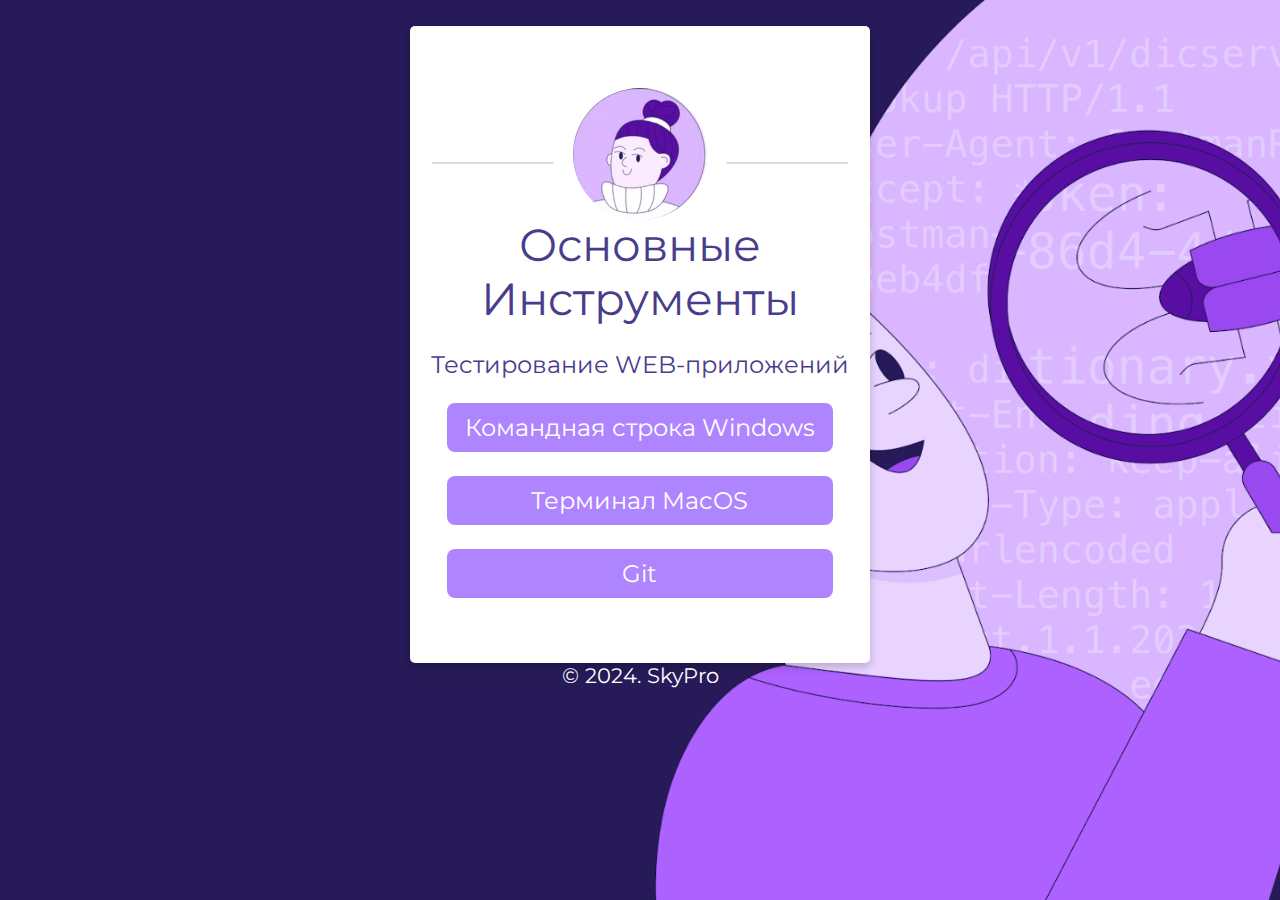
<file: skypro_final_task/index.html>
<!DOCTYPE html>
<html>
   <head>
      <title>Portal for QA</title>
      <link rel="stylesheet" type="text/css" href="css/style.css">
      <link rel="stylesheet" type="text/css" href="css/font-awesome.css">
      <link rel="shortcut icon" href="img/fav.ico" type="image/x-icon">
      <link href="https://fonts.googleapis.com/css?family=Montserrat:700" rel="stylesheet">
      <meta charset="utf-8">
      <meta name="viewport" content="width=device-width, initial-scale=1">
   </head>
   <body>
      <!--Card-->
      <div class="card animated fadeIn">
         <center><img class="center animated rollIn" src="img/ava.png" alt="avatar"></center>
         <hr>
         <div class="name">
            Основные Инcтрументы
         </div>
         <p class="subtitle">Теcтирование WEB-приложений</p>
         </p>
         <p class="location" align="center">
            <a href="html/cmd.html">Командная строка Windows</a>
         </p>
         <p class="location" align="center">
            <a href="html/mac.html">Терминал MacOS</a>
         </p>
         <p class="location" align="center">
            <a href="html/git.html">Git</a>
         </p>
         <p> <br>
         </p>
      </div>
      <!--footer-->
      <footer class="animated fadeIn">
         &copy; 2024. SkyPro
      </footer>
   </body>
</html>
</file>
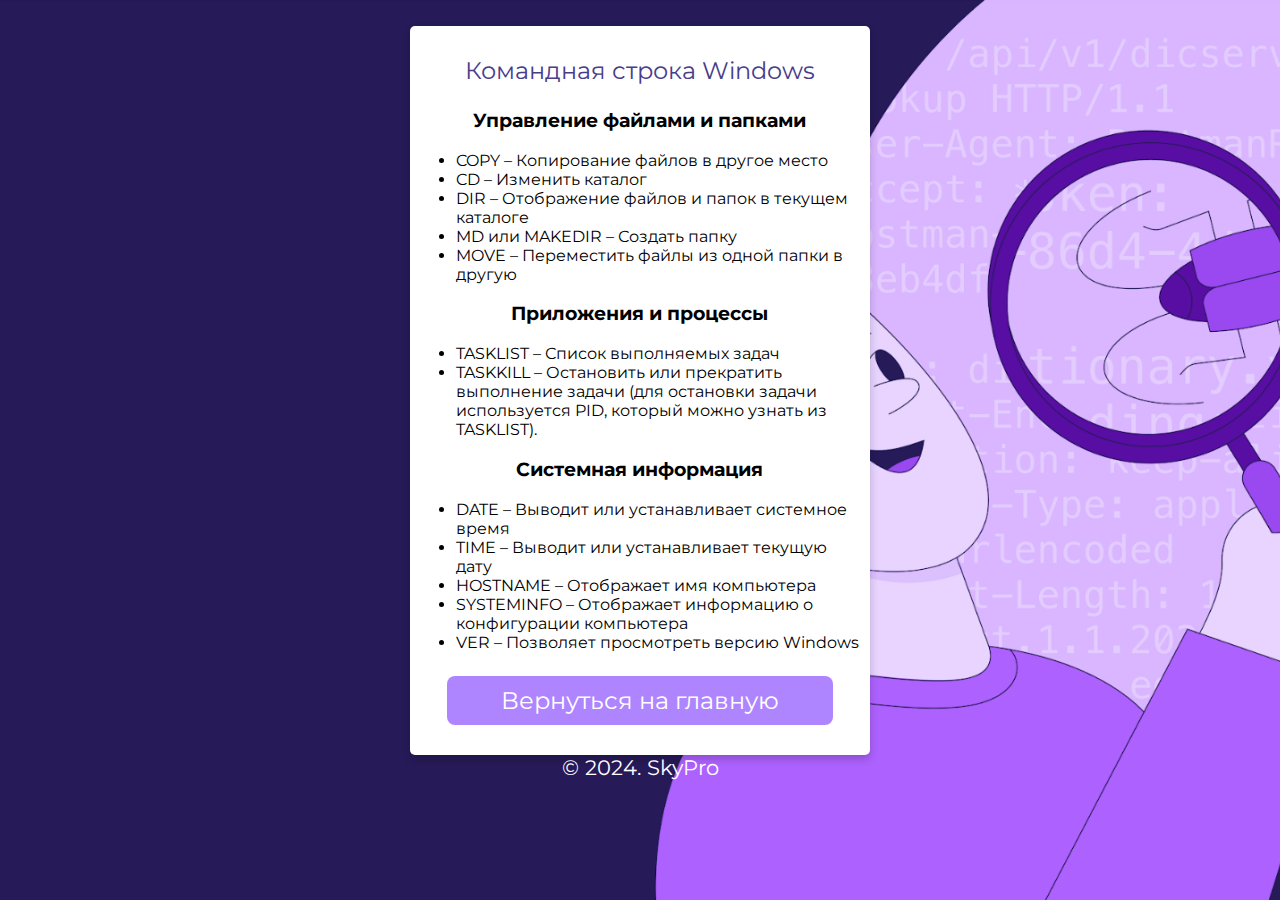
<file: skypro_final_task/html/cmd.html>
<!DOCTYPE html>
<html>
   <head>
      <title>CMD - Windows</title>
      <link rel="stylesheet" type="text/css" href="../css/style.css">
      <link rel="stylesheet" type="text/css" href="../css/font-awesome.css">
      <link rel="shortcut icon" href="../img/fav.ico" type="image/x-icon">
      <link href="https://fonts.googleapis.com/css?family=Montserrat:700" rel="stylesheet">
      <meta charset="utf-8">
      <meta name="viewport" content="width=device-width, initial-scale=1">
   </head>
   <body>
      <!--Card-->
      <div class="card animated fadeIn">
         <p class="subtitle">Командная строка Windows</p>
         <center><h3 id="rt-0"> Управление файлами и папками</h3></center>
         <ul>
            <li>COPY – Копирование файлов в другое место</li>
            <li>CD – Изменить каталог</li>
            <li>DIR – Отображение файлов и папок в текущем каталоге</li>
            <li>MD или MAKEDIR – Создать папку</li>
            <li>MOVE – Переместить файлы из одной папки в другую</li>
         </ul>
         <center><h3 id="rt-1">Приложения и процессы</h3></center>
         <ul>
            <li>TASKLIST – Список выполняемых задач</li>
            <li>TASKKILL – Остановить или прекратить выполнение задачи (для остановки задачи используется PID, который можно узнать из TASKLIST).</li>
         </ul>
         <center><h3 id="rt-3">Системная информация</h3></center>
         <ul>
            <li>DATE – Выводит или устанавливает системное время</li>
            <li>TIME – Выводит или устанавливает текущую дату</li>
            <li>HOSTNAME – Отображает имя компьютера</li>
            <li>SYSTEMINFO – Отображает информацию о конфигурации компьютера</li>
            <li>VER – Позволяет просмотреть версию Windows</li>
         </ul>
         <p class="location" align="center">
            <a href="../index.html">Вернуться на главную</a>
         </p>
      </div>
      <!--footer-->
      <footer class="animated fadeIn">
         &copy; 2024. SkyPro
      </footer>
   </body>
</html>
</file>
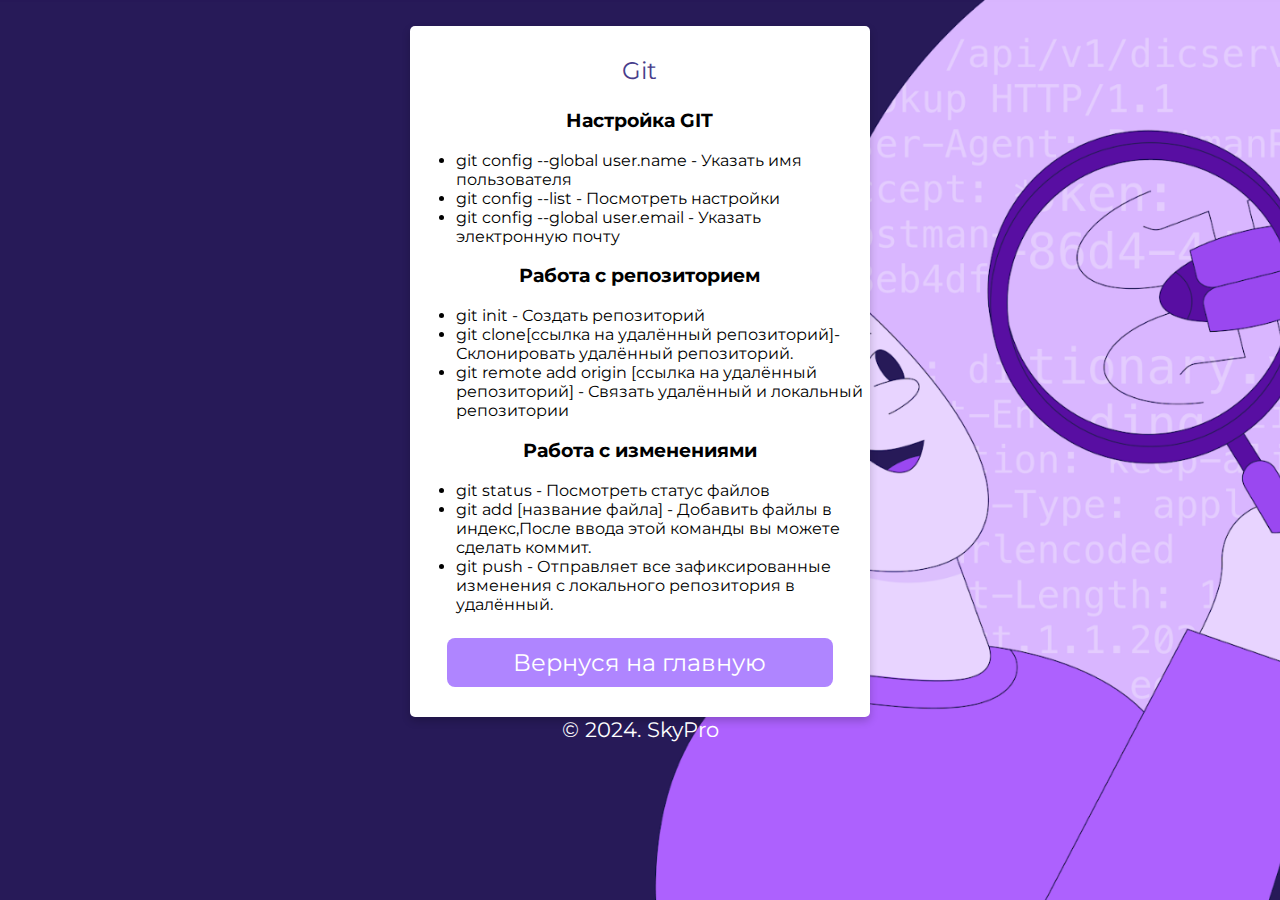
<file: skypro_final_task/html/git.html>
<!DOCTYPE html>
<html>
   <head>
      <title>Git</title>
      <link rel="stylesheet" type="text/css" href="../css/style.css">
      <link rel="stylesheet" type="text/css" href="../css/font-awesome.css">
      <link rel="shortcut icon" href="../img/fav.ico" type="image/x-icon">
      <link href="https://fonts.googleapis.com/css?family=Montserrat:700" rel="stylesheet">
      <meta charset="utf-8">
      <meta name="viewport" content="width=device-width, initial-scale=1">
   </head>
   <body>
      <!--Card-->
      <div class="card">
         <p class="subtitle">Git</p>
         <center><h3 id="rt-0">Настройка GIT</h3></center>
          <ul>
            <li>git config --global user.name - Указать имя пользователя</li>
            <li>git config --list - Посмотреть настройки</li>
            <li>git config --global user.email - Указать электронную почту</li>
         </ul>
         <center><h3 id="rt-0">Работа с репозиторием</h3></center>
         <ul><li>git init - Создать репозиторий</li>
         <li>git clone[ссылка на удалённый репозиторий]- Склонировать удалённый репозиторий.</li>
         <li>git remote add origin [ссылка на удалённый репозиторий] - Связать удалённый и локальный репозитории</li>
         </ul>  
         <center><h3 id="rt-0">Работа с изменениями</h3></center>
         <ul><li>git status - Посмотреть статус файлов</li>
         <li>git add [название файла] - Добавить файлы в индекс,После ввода этой команды вы можете сделать коммит.</li>
      <li>git push - Отправляет все зафиксированные изменения с локального репозитория в удалённый.</li>
   </ul>
         <p class="location" align="center">
            <a href="../index.html">Вернуся на главную</a>
         </p>
      </div>
      <!--footer-->
      <footer class="animated fadeIn">
         &copy; 2024. SkyPro
      </footer>
   </body>
</html>
</file>
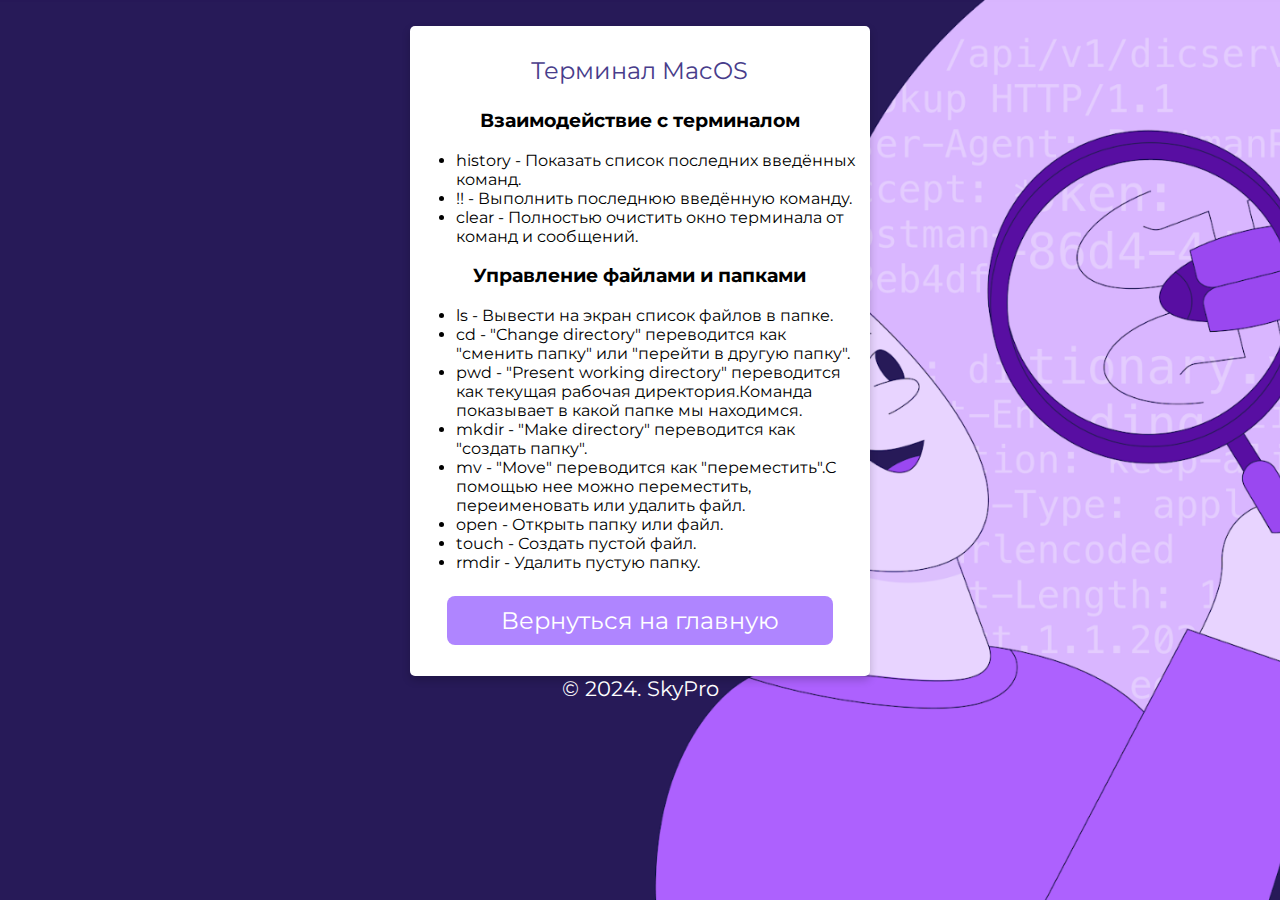
<file: skypro_final_task/html/mac.html>
<!DOCTYPE html>
<html>
   <head>
      <title>Терминал MacOS</title>
      <link rel="stylesheet" type="text/css" href="../css/style.css">
      <link rel="stylesheet" type="text/css" href="../css/font-awesome.css">
      <link rel="shortcut icon" href="../img/fav.ico" type="image/x-icon">
      <link href="https://fonts.googleapis.com/css?family=Montserrat:700" rel="stylesheet">
      <meta charset="utf-8">
      <meta name="viewport" content="width=device-width, initial-scale=1">
   </head>
   <body>
      <!--Card-->
      <div class="card animated fadeIn">
         <p class="subtitle">Терминал MacOS</p>
         <center><h3 id="rt-0"> Взаимодействие с терминалом</h3></center> 
         <ul>
            <li>history - Показать список последних введённых команд.</li>
            <li>!! - Выполнить последнюю введённую команду.</li>
            <li>clear - Полностью очистить окно терминала от команд и сообщений.</li>
         </ul>  
         <center><h3 id="rt-0"> Управление файлами и папками</h3></center>   
         <ul>
            <li>ls - Вывести на экран список файлов в папке.</li>
            <li>cd - "Change directory" переводится как "сменить папку" или "перейти в другую папку".</li>
            <li>pwd - "Present working directory" переводится как текущая рабочая директория.Команда показывает в какой папке мы находимся. </li>
            <li>mkdir - "Make directory" переводится как "создать папку".</li>
            <li>mv - "Move" переводится как "переместить".С помощью нее можно переместить, переименовать или удалить файл.</li>
            <li>open - Открыть папку или файл.</li>
            <li>touch  - Создать пустой файл.</li>
            <li>rmdir - Удалить пустую папку.</li>
         </ul>
         <p class="location" align="center">
            <a href="../index.html">Вернуться на главную</a>
         </p>
      </div>
      <!--footer-->
      <footer class="animated fadeIn">
         &copy; 2024. SkyPro
      </footer>
   </body>
</html>
</file>
<file: skypro_final_task/css/style.css>
* {
	font-family: 'Montserrat', sans-serif;
}

body {
	width: 100%;
	margin: 0px;
	background-image: url(../img/bg.jpg);
	background-repeat: repeat-y no-repeat;
	background-size: cover;
	background-position: center;
	background-attachment: fixed;
}

.icons>a {
	text-decoration: none;
	color: darkgray;
}

.location>a {
	text-decoration: none;
	color: white;
}

.location:hover {
	box-shadow: 0 8px 16px 0 rgba(0, 0, 0, 0.2);
}
a {
	display: block;
	position: relative;
	border: 0px solid transparent;
  }
  


/*---------- Responsive Grid ---------------*/

@media screen and (min-width: 1001px) {
	.card {
		margin-left: 32%;
		margin-top: 2%;
		padding: 0.5%;
		background-color: white;
		box-shadow: 0 4px 8px 0 rgba(0, 0, 0, 0.2);
		transition: 0.3s;
		width: 35%;
		border-radius: 5px;
	}
	.card:hover {
		box-shadow: 0 8px 16px 0 rgba(0, 0, 0, 1);
	}
	img {
		border: 20px solid white;
		border-radius: 50%;
		margin-top: 8%;
		margin-bottom: -20% !important;
		width: 30%;
	}
	.name {
		text-align: center;
		font-size: 2.8em;
		color: darkslateblue;
		margin-top: 12%;
		margin-bottom: auto;
		text-transform: capitalize;
	}
	hr {
		width: 93%;
		height: 2px;
		background-color: gainsboro;
		border: 0px;
	}
	.subtitle {
		text-align: center;
		font-size: 1.5em;
		color: darkslateblue;
	}
	.icons {
		font-size: 18px;
		text-align: center;
		margin-right: 0px;
		margin-left: 0px;
		color: darkgray;
		margin-bottom: 40px;
	}
	.location {
		text-align: center;
		color: white;
		font-size: 1.5em;
		display: block;
		background-color: rgba(175,133,255,1);
		padding: 10px;
		margin-left: 7%;
		margin-right: 7%;
		border-radius: 8px;
	}
}

@media (min-width: 100px) and (max-width: 728px) and (orientation:portrait) {
	body {
		width: 100%;
		margin: 0px;
		background: url(../img/bg.jpg) fixed no;
		overflow-x: hidden;
	}
	hr {
		width: 93%;
		height: 2px;
		background-color: gainsboro;
		border: 0px;
	}
	.card {
		margin-top: 10%;
		margin-left: 2%;
		margin-right: 0px;
		background-color: white;
		box-shadow: 0 4px 8px 0 rgba(0, 0, 0, 0.2);
		transition: 0.3s;
		width: 95%;
		border-radius: 5px;
	}
	.card:hover {
		box-shadow: 0 8px 16px 0 rgba(0, 0, 0, 1);
	}
	img {
		border: 15px solid white;
		margin-bottom: -20% !important;
		border-radius: 50%;
		width: 33%;
	}
	.name {
		padding-right: 4px;
		padding-left: 4px;
		text-align: center;
		font-size: 2.5em;
		color: gainsboro;
		margin-top: 16%;
		margin-bottom: auto;
		text-transform: capitalize;
	}
	.subtitle {
		text-align: center;
		font-size: 1.2em;
		color: darkgray;
	}
	.icons {
		font-size: 11px;
		text-align: center;
		margin-right: 0px;
		margin-left: 0px;
		color: darkgray;
		margin-bottom: 40px;
	}
	.location {
		text-align: center;
		color: white;
		font-size: 0.8em;
		display: block;
		background-color: rgba(175,133,255,1);
		padding: 10px;
		margin-left: 7%;
		margin-right: 7%;
		border-radius: 8px;
	}
}

@media (min-width: 100px) and (max-width: 728px) and (orientation:landscape) {
	body {
		width: 100%;
		margin: 0px;
		background: url(../img/bg.jpg) fixed no;
		overflow-x: hidden;
	}
	hr {
		width: 93%;
		height: 2px;
		background-color: gainsboro;
		border: 0px;
	}
	.card {
		margin-top: 6%;
		margin-left: 9%;
		margin-right: 0px;
		background-color: white;
		box-shadow: 0 4px 8px 0 rgba(0, 0, 0, 0.2);
		transition: 0.3s;
		width: 80%;
		border-radius: 5px;
	}
	.card:hover {
		box-shadow: 0 8px 16px 0 rgba(0, 0, 0, 1);
	}
	img {
		border: 15px solid white;
		margin-bottom: -15% !important;
		border-radius: 50%;
		width: 25%;
	}
	.name {
		padding-right: 4px;
		padding-left: 4px;
		text-align: center;
		font-size: 2.8em;
		color: gainsboro;
		margin-top: 16%;
		margin-bottom: auto;
		text-transform: capitalize;
	}
	.subtitle {
		text-align: center;
		font-size: 1.9em;
		color: darkgray;
	}
	.icons {
		font-size: 18px;
		text-align: center;
		margin-right: 0px;
		margin-left: 0px;
		color: darkgray;
		margin-bottom: 40px;
	}
	.location {
		text-align: center;
		color: white;
		font-size: 1.5em;
		display: block;
		background-color: rgba(175,133,255,1);
		padding: 10px;
		margin-left: 7%;
		margin-right: 7%;
		border-radius: 8px;
	}
}

@media only screen and (min-width: 728px) and (max-width: 1000px) {
	body {
		width: 100%;
		margin: 0px;
		background: url(../img/bg.jpg) fixed no;
		overflow-x: hidden;
	}
	hr {
		width: 93%;
		height: 2px;
		background-color: gainsboro;
		border: 0px;
	}
	.card {
		margin-top: 4%;
		margin-left: 13%;
		align-content: center;
		background-color: white;
		box-shadow: 0 4px 8px 0 rgba(0, 0, 0, 0.2);
		transition: 0.3s;
		width: 75%;
		border-radius: 5px;
	}
	.card:hover {
		box-shadow: 0 8px 16px 0 rgba(0, 0, 0, 1);
	}
	img {
		border: 15px solid white;
		margin-bottom: -18% !important;
		border-radius: 50%;
		width: 30%;
	}
	.name {
		text-align: center;
		font-size: 2.5em;
		color: gainsboro;
		margin-top: 16%;
		margin-bottom: auto;
		text-transform: capitalize;
	}
	.subtitle {
		text-align: center;
		font-size: 2em;
		color: darkgray;
	}
	.icons {
		font-size: 15px;
		text-align: center;
		margin-right: 0px;
		margin-left: 0px;
		color: darkgray;
		margin-bottom: 40px;
	}
	.location {
		text-align: center;
		color: white;
		font-size: 1.8em;
		display: block;
		background-color: rgba(175,133,255,1);
		padding: 10px;
		margin-left: 7%;
		margin-right: 7%;
		border-radius: 8px;
	}
}


/*---------- Responsive Grid Ends ---------------*/
footer {
	text-align: center;
	color: white;
	font-size: 1.3em
}
</file>
